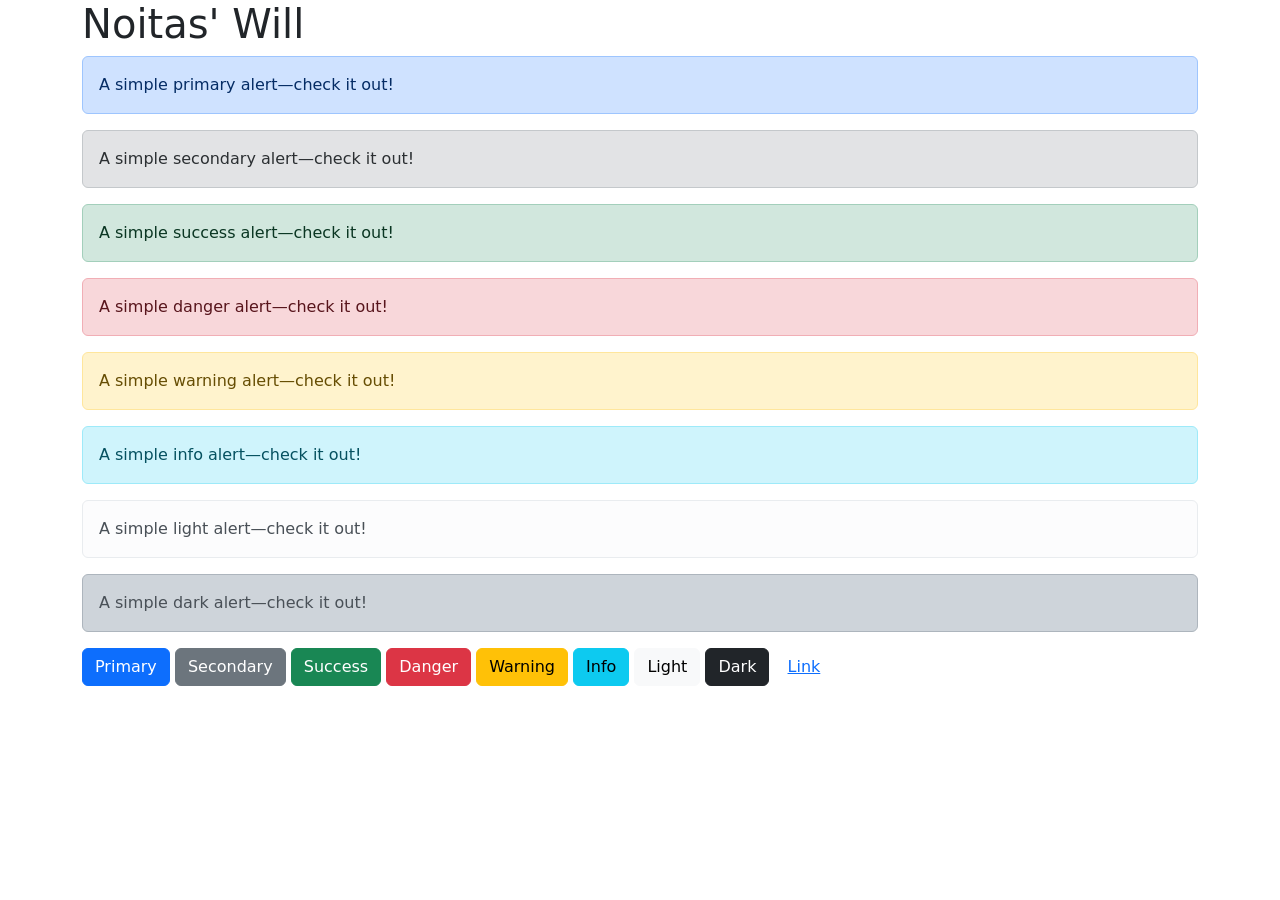
<file: WEB/Framework/index.html>
<!DOCTYPE html>
<html>
<head>
    <title>Página do Pé Verde - Frameworks</title>
    <meta charset = "utf-8">
    <meta name="viewport" content="width=device-width, initial-scale=1">
        
    <link href=" https://cdn.jsdelivr.net/npm/bootstrap@5.3.8/dist/css/bootstrap.min.css " rel="stylesheet"> <!--Include CSS Bootstrap-->

</head>
<body>
    <div class="container">
        <h1>Noitas' Will</h1>
    </div>

    <div class="container">
        <div class="alert alert-primary" role="alert">
            A simple primary alert—check it out!
        </div>
        <div class="alert alert-secondary" role="alert">
            A simple secondary alert—check it out!
        </div>
        <div class="alert alert-success" role="alert">
            A simple success alert—check it out!
        </div>
        <div class="alert alert-danger" role="alert">
            A simple danger alert—check it out!
        </div>
        <div class="alert alert-warning" role="alert">
            A simple warning alert—check it out!
        </div>
        <div class="alert alert-info" role="alert">
            A simple info alert—check it out!
        </div>
        <div class="alert alert-light" role="alert">
            A simple light alert—check it out!
        </div>
        <div class="alert alert-dark" role="alert">
            A simple dark alert—check it out!
        </div>
    </div>

    <div class=" container">
        <button type="button" class="btn btn-primary">Primary</button>
        <button type="button" class="btn btn-secondary">Secondary</button>
        <button type="button" class="btn btn-success">Success</button>
        <button type="button" class="btn btn-danger">Danger</button>
        <button type="button" class="btn btn-warning">Warning</button>
        <button type="button" class="btn btn-info">Info</button>
        <button type="button" class="btn btn-light">Light</button>
        <button type="button" class="btn btn-dark">Dark</button>
        <button type="button" class="btn btn-link">Link</button>
    </div>



    <!--/*Include Bootstrap Popper and JS */ -->
    <script src="https://cdn.jsdelivr.net/npm/@popperjs/core@2.11.8/dist/umd/popper.min.js" integrity="sha384-I7E8VVD/ismYTF4hNIPjVp/Zjvgyol6VFvRkX/vR+Vc4jQkC+hVqc2pM8ODewa9r" crossorigin="anonymous"></script> <!--Include popper bootstrap -->
    <script src="https://cdn.jsdelivr.net/npm/bootstrap@5.3.8/dist/js/bootstrap.min.js" integrity="sha384-G/EV+4j2dNv+tEPo3++6LCgdCROaejBqfUeNjuKAiuXbjrxilcCdDz6ZAVfHWe1Y" crossorigin="anonymous"></script> <!--Include JS bootstrap -->
</body>
</html>
</file>
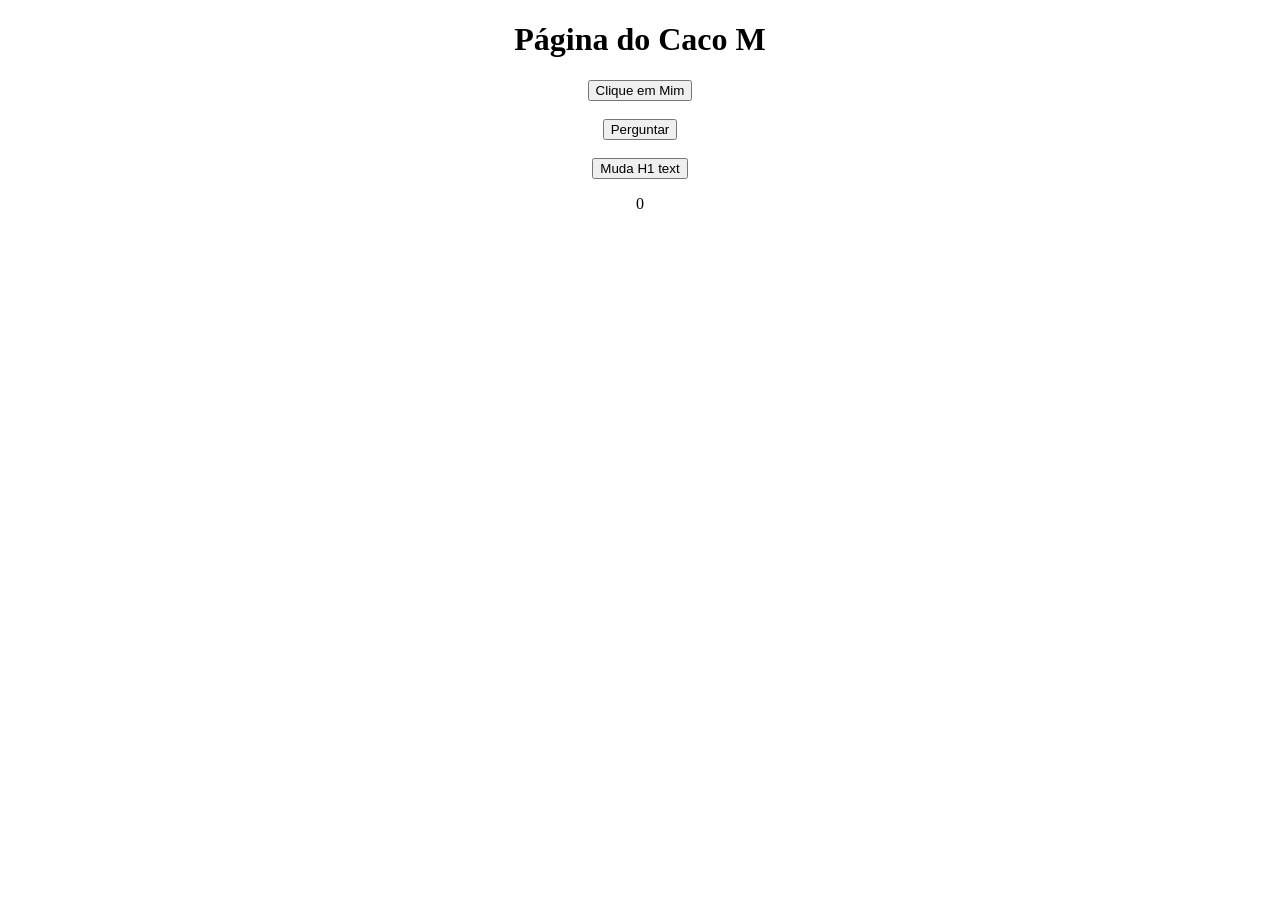
<file: WEB/HTML/index.html>
<!DOCTYPE HTML>
<HTML>
<HEAD>
    <title>Página Inicial</title>
    <meta charset = "utf-8">
</HEAD>
<BODY>
    <center>
        <h1>Página do Caco M</h1>
        <button onclick="gritar();"> Clique em Mim</button>
        <BR/><BR/>
        <button onclick="perguntar();"> Perguntar</button>
        <BR/><BR/>
        <button onclick="mudar_texto();"> Muda H1 text</button>
        <p id="p1">0</p>
    </center>

    <script type="text/javascript" src="./../JavaScript/scripts.js">

    </script>
</BODY>
</HTML>
</file>
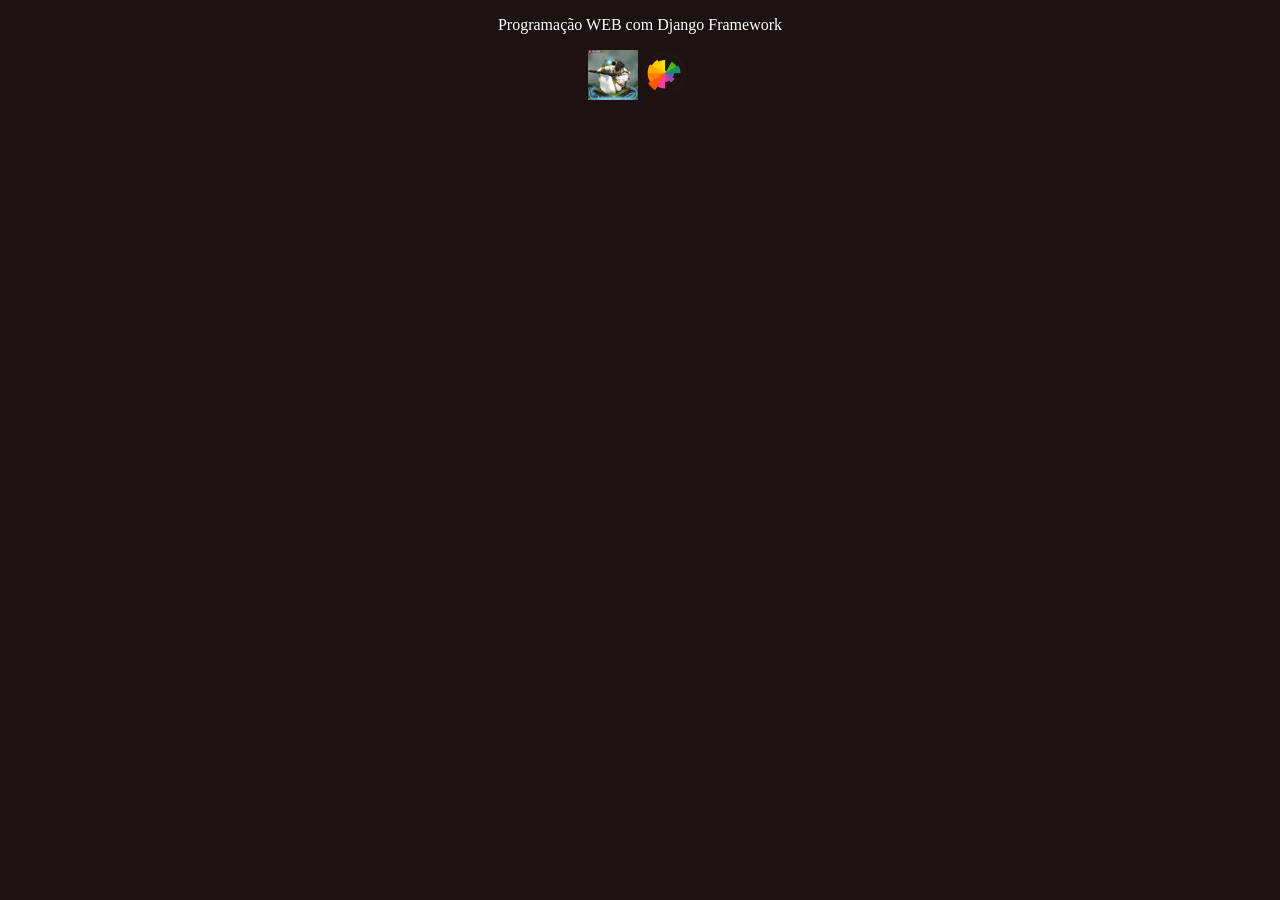
<file: WEB/HTML/pagina1.html>
<!DOCTYPE html>
<html>
<head>
    <meta charset = "utf-8">
    <title> Página do Pé Verde - HTML 1</title>
    <!-- <style>
        body{
            background: rgb(146, 2, 22); /* Cor do fundo */
            text-align: center; /* Alinhamento do texto */
            text-decoration: none; /* Cor da decoração do texto */
            color: rgb(255, 255, 255); /* Cor do texto */
        }
    </style> -->
    <link rel="Stylesheet" type="text/css" href="./../CSS/estilos.css"> <!-- link css para a pasta CSS -->
</head>
<body>
    <P> Programação WEB com Django Framework</P>

    <a href="pagina2.html" subtitle="Teste" overtitle="Teste">
        <img src="Hero_screenshot.png" alt="Página 2" width="50" height="50">
    </a>
    <a href="index.html" target="_blank" >
        <img src="rodadavida.png" alt="index" width="50" height="50">
    </a>
</body>
</html>
</file>
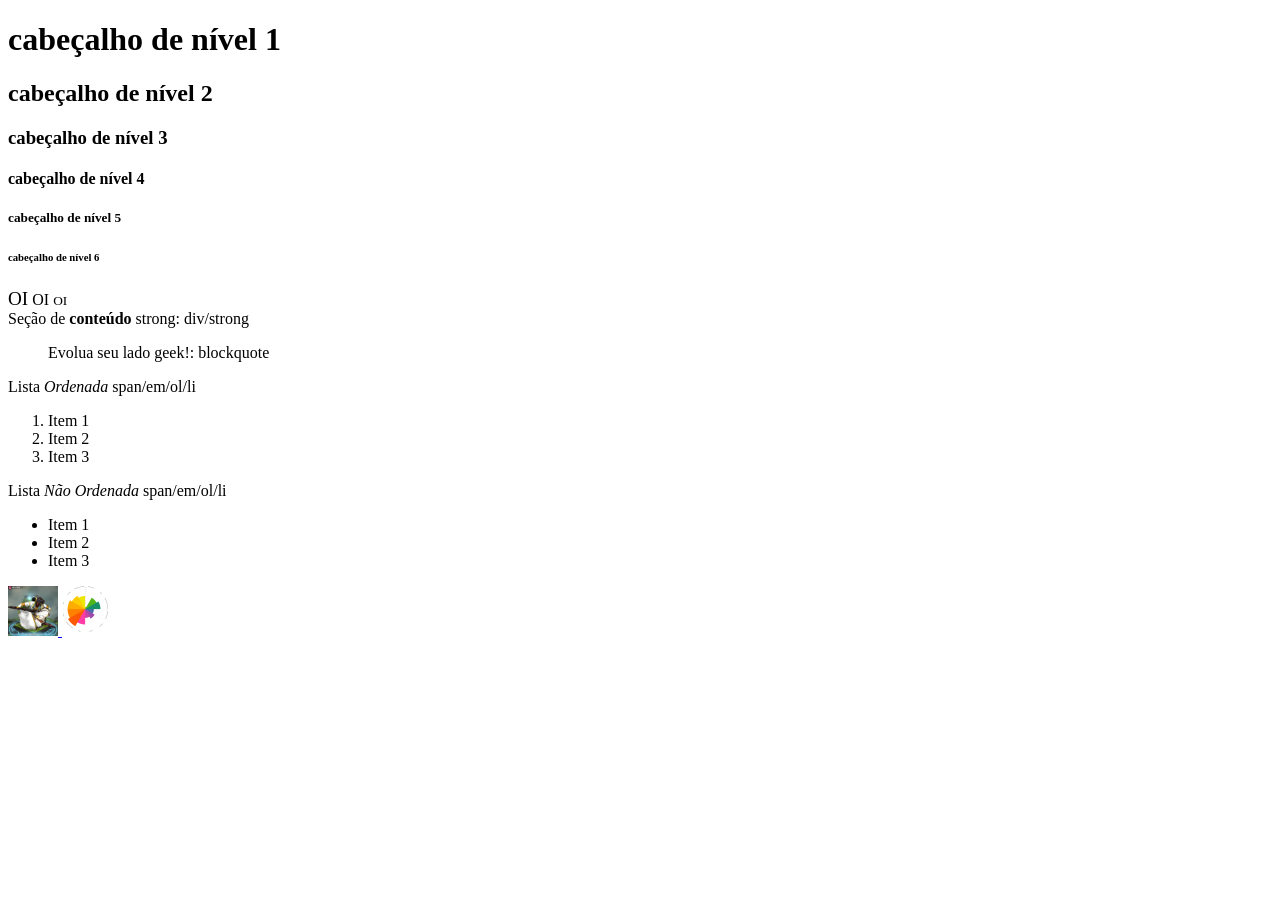
<file: WEB/HTML/pagina2.html>
<!DOCTYPE html>

<html>
    <head>
 
        <title> Página do Pé Verde - HTML 2</title>
        <meta charset = "utf-8">

    </head>
    <body>
        <h1> cabeçalho de nível 1 </h1>
        <h2> cabeçalho de nível 2 </h2>
        <h3> cabeçalho de nível 3 </h3>
        <h4> cabeçalho de nível 4 </h4>
        <h5> cabeçalho de nível 5 </h5>
        <h6> cabeçalho de nível 6 </h6>
        <BIG>OI</BIG>
        <Night>OI</Night>
        <small>OI</small>
        <div> 
            Seção de <strong> conteúdo </strong>strong: div/strong
        </div>
        <blockquote> Evolua seu lado geek!: blockquote</blockquote>
        <span> Lista <em> Ordenada </em>span/em/ol/li</span>
        <ol>
            <li> Item 1 </li>
            <li> Item 2 </li>
            <li> Item 3 </li>
        </ol>
        <span> Lista <em>Não Ordenada </em>span/em/ol/li</span>
        <ul>
            <li> Item 1 </li>
            <li> Item 2 </li>
            <li> Item 3 </li>
        </ul>

    <a href="pagina1.html" subtitle="Teste" overtitle="Teste" >
        <img src="Hero_screenshot.png" alt="Página 1" width="50" height="50">
    </a>
    <a href="index.html" target="_blank" >
        <img src="rodadavida.png" alt="Index" width="50" height="50">
    </a>
    </body>
<html>
</file>
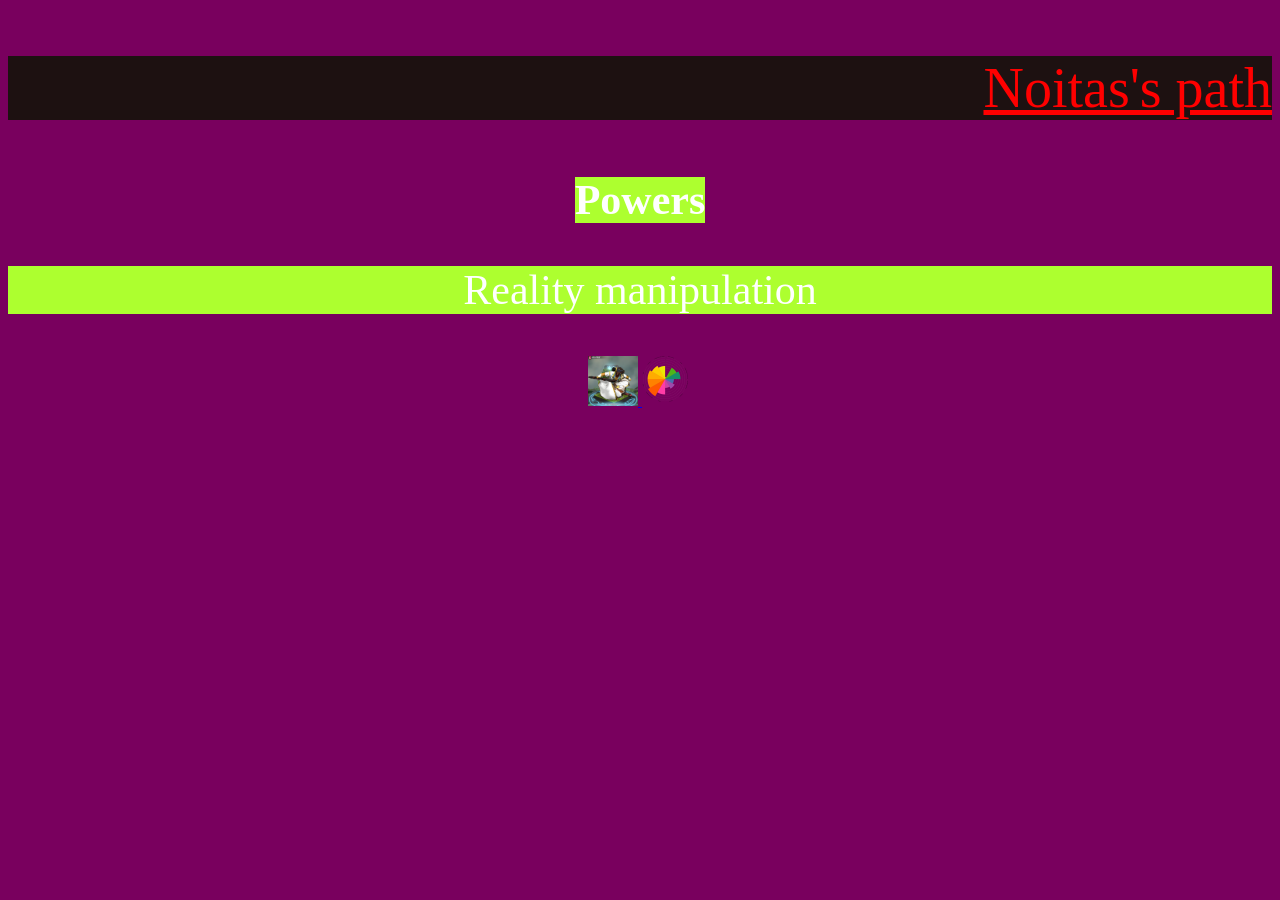
<file: WEB/HTML/pagina3.html>
<!DOCTYPE html>
<html>
<head>
    <meta charset = "utf-8">
    <title> Página do Pé Verde - HTML 3 - Utilizando CSS</title>
   
    <link rel="Stylesheet" type="text/css" href="./../CSS/estilos2.css"> <!-- link css para a pasta CSS -->
</head>
<body nickname=" pagina3">
    <P id="p1"> Noitas's path</P>

    <span class="verde"> Powers </span>

    <p class="verde"> Reality manipulation </p>


    <a href="pagina1.html" subtitle="Teste">
        <img src="Hero_screenshot.png" alt="Página 1" width="50" height="50">
    </a>
    <a href="index.html" target="_blank" >
        <img src="rodadavida.png" alt="index" width="50" height="50">
    </a>
</body>
</html>
</file>
<file: WEB/CSS/estilos.css>
body{
            background: rgb(29, 17, 17); /* Cor do fundo */
            text-align: center; /* Alinhamento do texto */
            text-decoration: none; /* Cor da decoração do texto */
            color: rgb(255, 255, 255); /* Cor do texto */
        }
</file>
<file: WEB/CSS/estilos2.css>
p
{
    background: rgb(29, 17, 17); /* Cor do fundo */
    text-align: center; /* Alinhamento do texto */
    text-decoration: none; /* Cor da decoração do texto */
    color: rgb(255, 255, 255); /* Cor do texto */
}

#p1
{
    font-size: 56px;
    text-align: right; /* Alinhamento do texto */
    color: rgb(255, 0, 0); /* Cor do texto */
    text-decoration: underline; /* Cor da decoração do texto */
}

body
{
    background: rgb(121, 0, 94); /* Cor do fundo */
    text-align: center; /* Alinhamento do texto */
    text-decoration: none; /* Cor da decoração do texto */
    color: rgb(255, 255, 255); /* Cor do texto */
}

span
{
    background: rgb(1, 75, 75); /* Cor do fundo */
    text-align: center; /* Alinhamento do texto */
    text-decoration: none; /* Cor da decoração do texto */
    color: rgb(255, 255, 255); /* Cor do texto */
    font-weight: bold; /* tipo de fonte */
}

.verde
{         /*Alterar forrmatação de tags com a classe "verde" */
    background: greenyellow; /* Cor do fundo */
    text-align: center; /* Alinhamento do texto */
    text-decoration: none; /* Cor da decoração do texto */
    font-size: 42px; /* Tamanho da fonte */
    color: rgb(255, 255, 255); /* Cor do texto */
}
</file>
